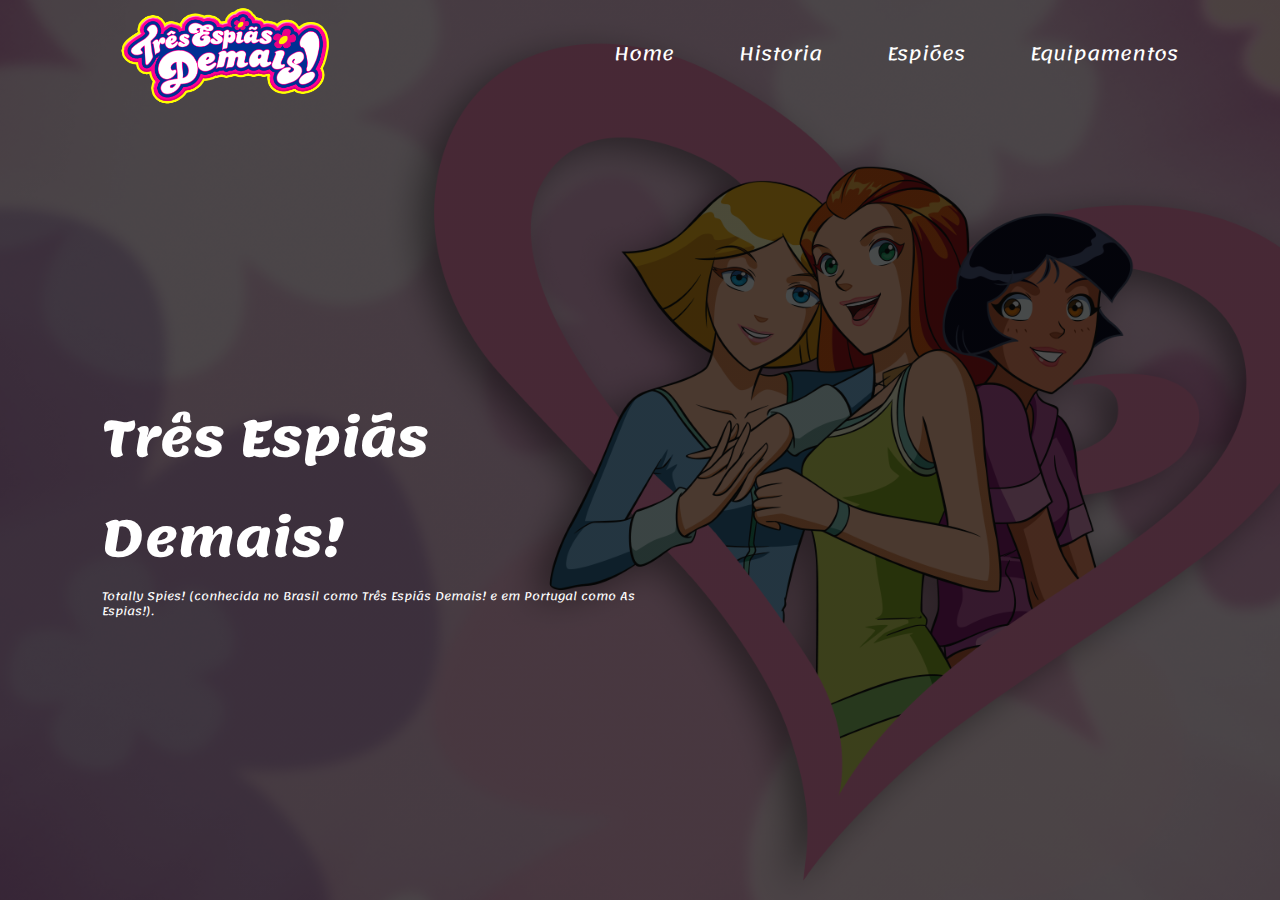
<file: 3 Espiã Demais/index.html>
<!DOCTYPE html>
<html lang="Pt-Br">
<head>
	<meta charset="utf-8">
	<meta name="viewport" content="width=device-width, initial-scale=1.0">
	<title>Três Espiãs Demais</title>
	<link rel="stylesheet" type="text/css" href="style.css">
	<!----LINK GOOGLE FONTS----->
	<link rel="preconnect" href="https://fonts.googleapis.com">
	<link rel="preconnect" href="https://fonts.gstatic.com" crossorigin>
	<link href="https://fonts.googleapis.com/css2?family=Delius+Unicase:wght@400;700&family=Farsan&family=Lemonada&family=Mooli&family=Patrick+Hand&family=Poppins:ital,wght@0,200;0,400;0,600;1,300;1,500&display=swap" rel="stylesheet">
</head>
<body>
	<div class="container">
		<div class="navbar">
			<img src="imgs/logo.png" class="logo">
			<nav>
				<ul>
					<li><a href="index.html">Home</a></li>
					<li><a href="Historia.html">Historia</a></li>
					<li><a href="Espiões.html">Espiões</a></li>
					<li><a href="Equipamentos.html">Equipamentos</a></li>
				</ul>
			</nav>
		</div>
		<div class="row">
			<div class="col">
				<h1>Três Espiãs Demais!</h1>
				<p>Totally Spies! (conhecida no Brasil como Três Espiãs Demais! e em Portugal como As Espias!).</p>
				
			</div>
			<div class="col">
				
			</div>
		</div>
	</div>	

</body>
</html>
</file>
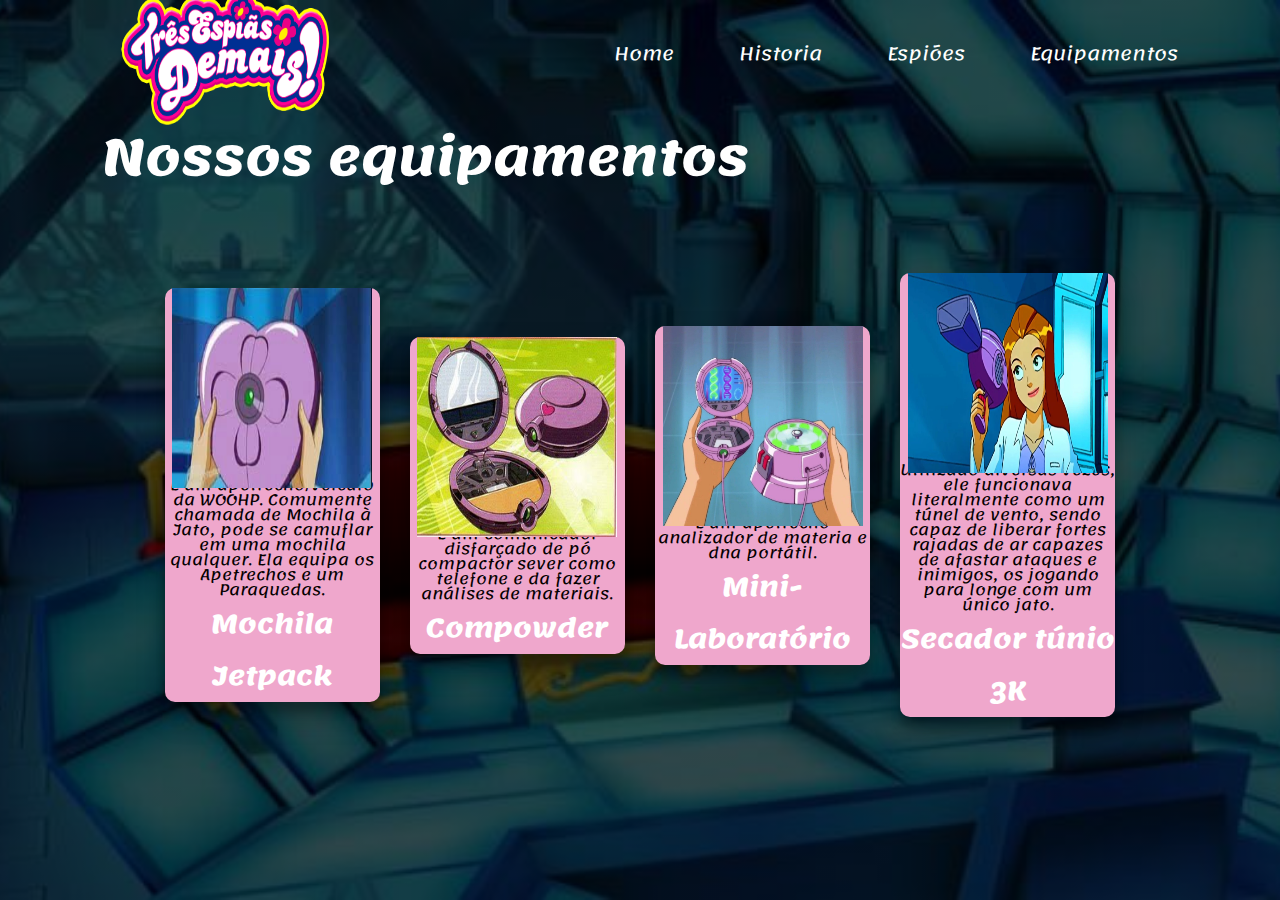
<file: 3 Espiã Demais/Equipamentos.html>
<!DOCTYPE html>
<html lang="Pt-Br">
<head>
	<meta charset="utf-8">
	<meta name="viewport" content="width=device-width, initial-scale=1.0">
	<title>Três Espiãs Demais</title>
	<link rel="stylesheet" type="text/css" href="Equipamentos.css">
	<!----LINK GOOGLE FONTS----->
	<link rel="preconnect" href="https://fonts.googleapis.com">
	<link rel="preconnect" href="https://fonts.gstatic.com" crossorigin>
	<link href="https://fonts.googleapis.com/css2?family=Delius+Unicase:wght@400;700&family=Farsan&family=Lemonada&family=Mooli&family=Patrick+Hand&family=Poppins:ital,wght@0,200;0,400;0,600;1,300;1,500&display=swap" rel="stylesheet">
</head>
<body>
	<div class="container">
		<div class="navbar">
			<img src="imgs/logo.png" class="logo">
			<nav>
				<ul>
					<li><a href="index.html">Home</a></li>
					<li><a href="Historia.html">Historia</a></li>
					<li><a href="Espiões.html">Espiões</a></li>
					<li><a href="Equipamentos.html">Equipamentos</a></li>
				</ul>
			</nav>
		</div>
		<div class="col">
				<h1>Nossos equipamentos</h1>
			</div>

						<div class="galeria">

				<div class="content">
					<img src="imgs/Mo-jato.jpg">
					<p>É um apetrecho/veículo da WOOHP. Comumente chamada de Mochila à Jato, pode se camuflar em uma mochila qualquer. Ela equipa os Apetrechos e um Paraquedas.</p>
					<h5>Mochila Jetpack</h5>
				</div>
					<div class="content">
					<img src="imgs/com.jpg">
					<p>É um comunicador disfarçado de pó compactor sever como telefone e da fazer análises de materiais.</p>
					<h5>Compowder</h5>
				</div>

				<div class="content">
					<img src="imgs/dna.jpeg">
					<p>É um apetrecho analizador de materia e dna portátil.</p>
					<h5>Mini-Laboratório</h5>
				</div>
				<div class="content">
					<img src="imgs/secador_tunnel_3000.jpg">
					<p>Utilizado diversas vezes, ele funcionava literalmente como um túnel de vento, sendo capaz de liberar fortes rajadas de ar capazes de afastar ataques e inimigos, os jogando para longe com um único jato.</p>
					<h5>Secador túnio 3K</h5>
				</div>
</div>
</body>
</html>
</file>
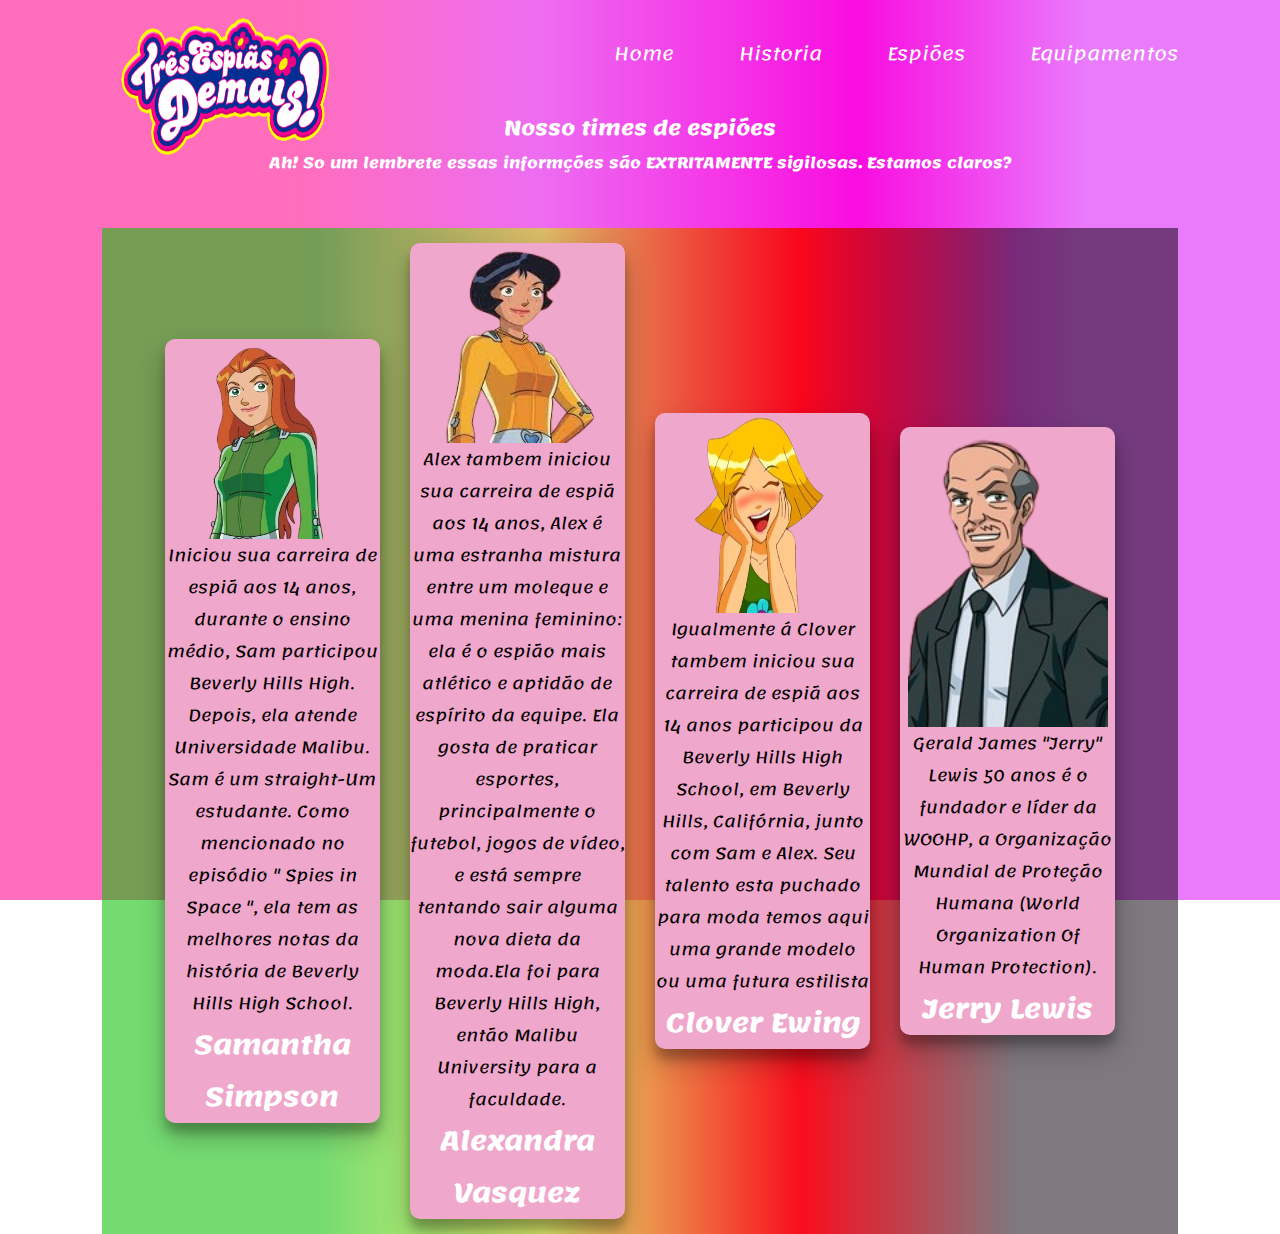
<file: 3 Espiã Demais/Espiões.html>
<!DOCTYPE html>
<html lang="Pt-Br">
<head>
	<meta charset="utf-8">
	<meta name="viewport" content="width=device-width, initial-scale=1.0">
	<title>Espiões</title>
	<link rel="stylesheet" type="text/css" href="Espiões.css">
	<!----LINK GOOGLE FONTS----->
	<link rel="preconnect" href="https://fonts.googleapis.com">
	<link rel="preconnect" href="https://fonts.gstatic.com" crossorigin>
	<link href="https://fonts.googleapis.com/css2?family=Delius+Unicase:wght@400;700&family=Farsan&family=Lemonada&family=Mooli&family=Patrick+Hand&family=Poppins:ital,wght@0,200;0,400;0,600;1,300;1,500&display=swap" rel="stylesheet">
</head>
<body>
	<div class="container">
		<div class="navbar">
			<img src="imgs/logo.png" class="logo">
			<nav>
				<ul>
					<li><a href="index.html">Home</a></li>
					<li><a href="Historia.html">Historia</a></li>
					<li><a href="Espiões.html">Espiões</a></li>
					<li><a href="Equipamentos.html">Equipamentos</a></li>
				</ul>
			</nav>
		</div>
			<div class="col">
				<h1>Nosso times de espiões</h1>
				<h2>Ah! So um lembrete essas informções são EXTRITAMENTE sigilosas. Estamos claros?</h2>	
			</div>

			<div class="galeria">

				<div class="content">
					<img src="imgs/sam1.png">
					<p>Iniciou sua carreira de espiã aos 14 anos, durante o ensino médio, Sam participou Beverly Hills High. Depois, ela atende Universidade Malibu. Sam é um straight-Um estudante. Como mencionado no episódio " Spies in Space ", ela tem as melhores notas da história de Beverly Hills High School.
					</p>
					<h5>Samantha Simpson</h5>
				</div>

				<div class="content">
					<img src="imgs/alex.png">
					<p>Alex tambem iniciou sua carreira de espiã aos 14 anos, Alex é uma estranha mistura entre um moleque e uma menina feminino: ela é o espião mais atlético e aptidão de espírito da equipe. Ela gosta de praticar esportes, principalmente o futebol, jogos de vídeo, e está sempre tentando sair alguma nova dieta da moda.Ela foi para Beverly Hills High, então Malibu University para a faculdade.</p>
					<h5>Alexandra Vasquez </h5>
				</div>

				<div class="content">
					<img src="imgs/clover.png">
					
					<p>Igualmente á Clover tambem iniciou sua carreira de espiã aos 14 anos participou da Beverly Hills High School, em Beverly Hills, Califórnia, junto com Sam e Alex. Seu talento esta puchado para moda temos aqui uma grande modelo ou uma futura estilista</p>
					<h5>Clover Ewing</h5>
				</div>
			<div class="content">
				<img src="imgs/jerry.png" class="chef">
					
					<p>Gerald James "Jerry" Lewis 50 anos é o fundador e líder da WOOHP, a Organização Mundial de Proteção Humana (World Organization Of Human Protection).</p>
					<h5>Jerry Lewis</h5>
				</div>
			</div>
		</div>
</body>
</html>
</file>
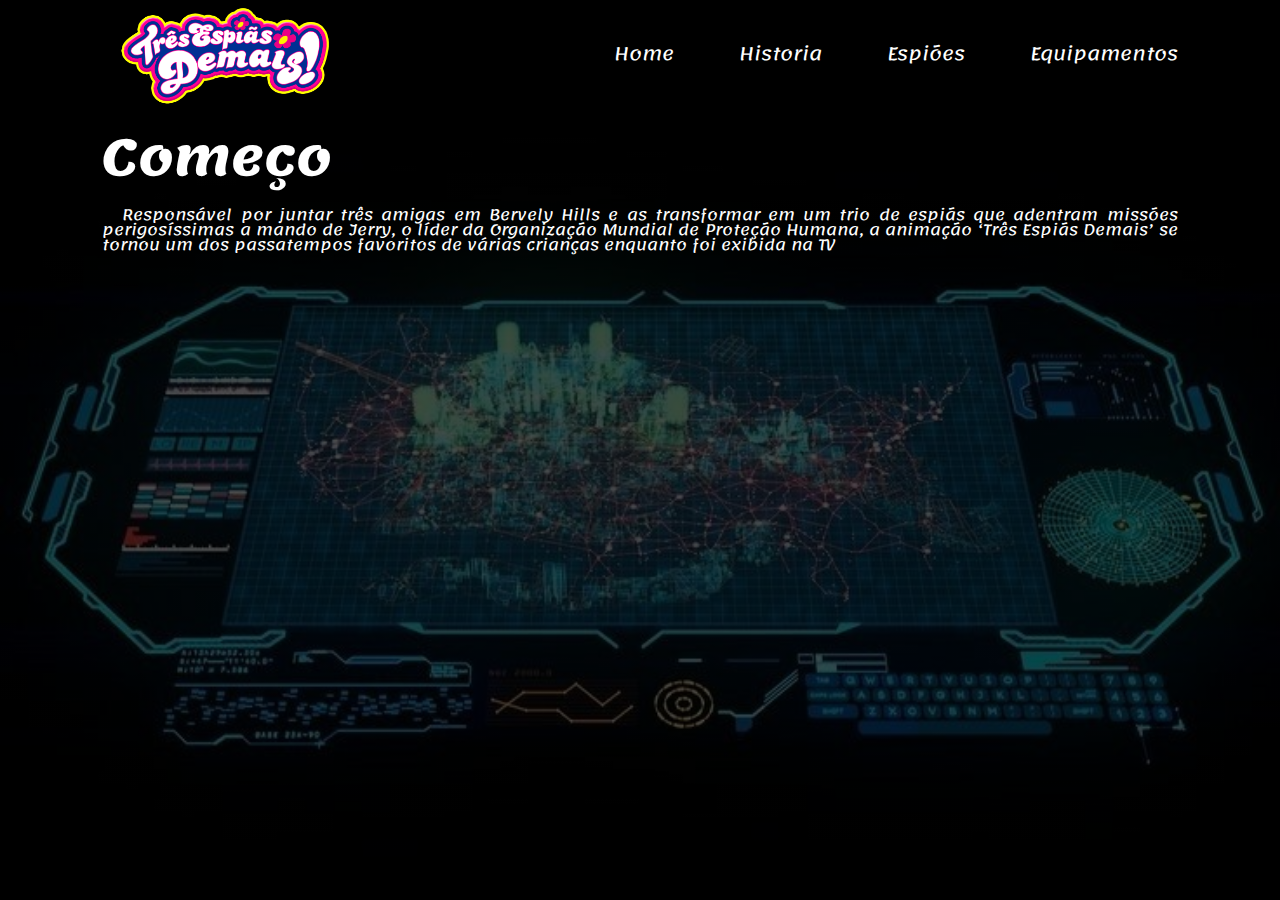
<file: 3 Espiã Demais/Historia.html>
<!DOCTYPE html>
<html lang="Pt-Br">
<head>
	<meta charset="utf-8">
	<meta name="viewport" content="width=device-width, initial-scale=1.0">
	<title>Historia</title>
	<link rel="stylesheet" type="text/css" href="Historia.css">
	<!----LINK GOOGLE FONTS----->
	<link rel="preconnect" href="https://fonts.googleapis.com">
	<link rel="preconnect" href="https://fonts.gstatic.com" crossorigin>
	<link href="https://fonts.googleapis.com/css2?family=Delius+Unicase:wght@400;700&family=Farsan&family=Lemonada&family=Mooli&family=Patrick+Hand&family=Poppins:ital,wght@0,200;0,400;0,600;1,300;1,500&display=swap" rel="stylesheet">
</head>
<body>
	<div class="container">
		<div class="navbar">
			<img src="imgs/logo.png" class="logo">
			<nav>
				<ul>
					<li><a href="index.html">Home</a></li>
					<li><a href="Historia.html">Historia</a></li>
					<li><a href="Espiões.html">Espiões</a></li>
					<li><a href="Equipamentos.html">Equipamentos</a></li>
				</ul>
			</nav>
		</div>
			<div class="col">
				<h1>Começo</h1>
				<p>Responsável por juntar três amigas em Bervely Hills e as transformar em um trio de espiãs que adentram missões perigosíssimas a mando de Jerry, o líder da Organização Mundial de Proteção Humana, a animação ‘Três Espiãs Demais’ se tornou um dos passatempos favoritos de várias crianças enquanto foi exibida na TV</p>
				
			</div>
			<div class="col">
				
			</div>
		</div>
	</div>	

</body>
</html>
</file>
<file: 3 Espiã Demais/style.css>
*{
	margin:0;
	padding: 0;
	box-sizing: border-box;
	font-family: 'Lemonada', sans-serif;	
}
.container{
	width: 100%;
	height: 100vh;
	background-image: linear-gradient(rgba(0,0,0,0.7),rgba(0,0,0,0.7)),url(fundo.png);
	background-position: center;
	background-repeat: no-repeat;
	background-size: cover;
	padding-left: 8%;
	padding-right: 8%;
	box-sizing: border-box;
}
.navbar{
	height: 12%;
	display: flex;
	align-items: center;
}
.logo{
	width: 250px;
	cursor: pointer;
}
nav{
	flex: 1;
	text-align: right;
}
nav ul li{
	list-style: none;
	display: inline-block;
	margin-left: 60px;
}
nav ul li a{
	text-decoration: none;
	color: #fff;
	font-size: 18px;
}
.row{
	display: flex;
	height: 88%;
	align-items: center;
}
.col{
	flex-basis: 50%;
}
h1{
	color: #fff;
	font-size: 50px;
}
p{
	color: #fff;
	font-size: 11px;
	line-height: 15px;
}
</file>
<file: 3 Espiã Demais/Equipamentos.css>
*{
	margin:0;
	padding: 0;
	box-sizing: border-box;
	font-family: 'Lemonada', sans-serif;	
}
.container{
	width: 100%;
	height: 100vh;
	background-image: linear-gradient(rgba(0, 0, 0, 0.7),rgba(0, 0, 0, 0.7)),url(w.jpg);
	background-position: center;
	background-repeat: no-repeat;
	background-size: cover;
	padding-left: 8%;
	padding-right: 8%;
	box-sizing: border-box;
}
.navbar{
	height: 12%;
	display: flex;
	align-items: center;
}
.logo{
	width: 250px;
	cursor: pointer;
}
nav{
	flex: 1;
	text-align: right;
}
nav ul li{
	list-style: none;
	display: inline-block;
	margin-left: 60px;
}
nav ul li a{
	text-decoration: none;
	color: #fff;
	font-size: 18px;
}
.row{
	display: flex;
	height: 88%;
	align-items: center;
}
.col{
	flex-basis: 50%;
}
h1{
	color: #fff;
	font-size: 50px;
}
p{
	color: #fff;
	font-size: 15px;
	line-height: 15px;
	float: right;
	margin-top: -10px;
}
.galeria{
	display: flex;
	flex-wrap: wrap;
	width: 100%;
	justify-content: center;
	align-items: center;
	margin: 50px 0;
}
.content{
	width: 20%;
	margin: 15px;
	float: left;
	text-align: center;
	background: #EFA7CC;
	box-sizing: border-box;
	border-radius: 10px;
	box-shadow: 0 14px 28px rgba(0, 0, 0, 0.25), 0 10px 10px rgba(0,0,0,0.22);
	transition: .10s;	
}
.content:hover{
	box-shadow: 0 3px 66px rgba(0,0,0,0.16), 0 3px 6px rgba(0,0,0,0,0.23);
	transform: translate(0px, -8px);
}
img{
	width: 200px;
	height: 200px;
	text-align: center;
	margin: 0 auto;
	display: block;

}
.chef{
	width: 200px;
	height: 300px;
	display: block;
}
p{
	text-align: center;
	color:#040000;
	padding-top: 0 8px;
}
h5{
	font-size: 26px;
	text-align: center;
	color: #fff;
	margin: 0;
}
</file>
<file: 3 Espiã Demais/Espiões.css>
*{
	margin:0;
	padding: 0;
	box-sizing: border-box;
	font-family: 'Lemonada', sans-serif;	
}
.container{
	width: 100%;
	height: 100vh;
	background: rgb(255,0,138);
	background: linear-gradient(90deg, rgba(255,0,138,0.5718662464985995) 23%, rgba(227,25,233,0.6362920168067228) 42%, rgba(249,5,223,0.969625350140056) 67%, rgba(214,5,249,0.5242471988795518) 85%);
	background-size: cover;
	padding-left: 8%;
	padding-right: 8%;
	box-sizing: border-box;
}
.navbar{
	height: 12%;
	display: flex;
	align-items: center;
}
.logo{
	width: 250px;
	margin-top: 60px;
	cursor: pointer;
}
nav{
	flex: 1;
	text-align: right;
}
nav ul li{
	list-style: none;
	display: inline-block;
	margin-left: 60px;
}
nav ul li a{
	text-decoration: none;
	color: #fff;
	font-size: 18px;
}
.row{
	display: flex;
	height: 88%;
	align-items: center;
}
.col{
	flex-basis: 50%;
}
 h1{
	font-size: 20px;
	text-align: center;
	color: #fff;
}
 h2{
	font-size: 15px;
	text-align: center;
	color: #fff;
}
a{
	text-decoration: none;
}
.galeria{
	display: flex;
	flex-wrap: wrap;
	width: 100%;
	justify-content: center;
	align-items: center;
	margin: 50px 0;
	background: rgb(14,193,7);
	background: linear-gradient(90deg, rgba(14,193,7,0.5718662464985995) 20%, rgba(211,233,25,0.6362920168067228) 41%, rgba(249,5,22,0.969625350140056) 65%, rgba(11,0,12,0.5242471988795518) 85%);
}
.content{
	width: 20%;
	margin: 15px;
	float: left;
	text-align: center;
	background: #EFA7CC;
	box-sizing: border-box;
	border-radius: 10px;
	box-shadow: 0 14px 28px rgba(0, 0, 0, 0.25), 0 10px 10px rgba(0,0,0,0.22);
	transition: .10s;	
}
.content:hover{
	box-shadow: 0 3px 66px rgba(0,0,0,0.16), 0 3px 6px rgba(0,0,0,0,0.23);
	transform: translate(0px, -8px);
}
img{
	width: 200px;
	height: 200px;
	text-align: center;
	margin: 0 auto;
	display: block;

}
.chef{
	width: 200px;
	height: 300px;
	display: block;
}
p{
	text-align: center;
	color:#040000;
	padding-top: 0 8px;
}
h5{
	font-size: 26px;
	text-align: center;
	color: #fff;
	margin: 0;
}
</file>
<file: 3 Espiã Demais/Historia.css>
*{
	margin:0;
	padding: 0;
	box-sizing: border-box;
	font-family: 'Lemonada', sans-serif;	
}
.container{
	width: 100%;
	height: 100vh;
	background-image: linear-gradient(rgba(0, 0, 0, 0.7),rgba(0, 0, 0, 0.7)),url(planta.jpg);
	background-position: center;
	background-repeat: no-repeat;
	background-size: cover;
	padding-left: 8%;
	padding-right: 8%;
	box-sizing: border-box;
}
.navbar{
	height: 12%;
	display: flex;
	align-items: center;
}
.logo{
	width: 250px;
	cursor: pointer;
}
nav{
	flex: 1;
	text-align: right;
}
nav ul li{
	list-style: none;
	display: inline-block;
	margin-left: 60px;
}
nav ul li a{
	text-decoration: none;
	color: #fff;
	font-size: 18px;
}
.row{
	display: flex;
	height: 88%;
	align-items: center;
}
.col{
	flex-basis: 50%;
}
h1{
	color: #fff;
	font-size: 50px;
}
p{
	color: #fff;
	font-size: 15px;
	line-height: 15px;
	text-align: justify;
	text-indent: 20px;
}
</file>
